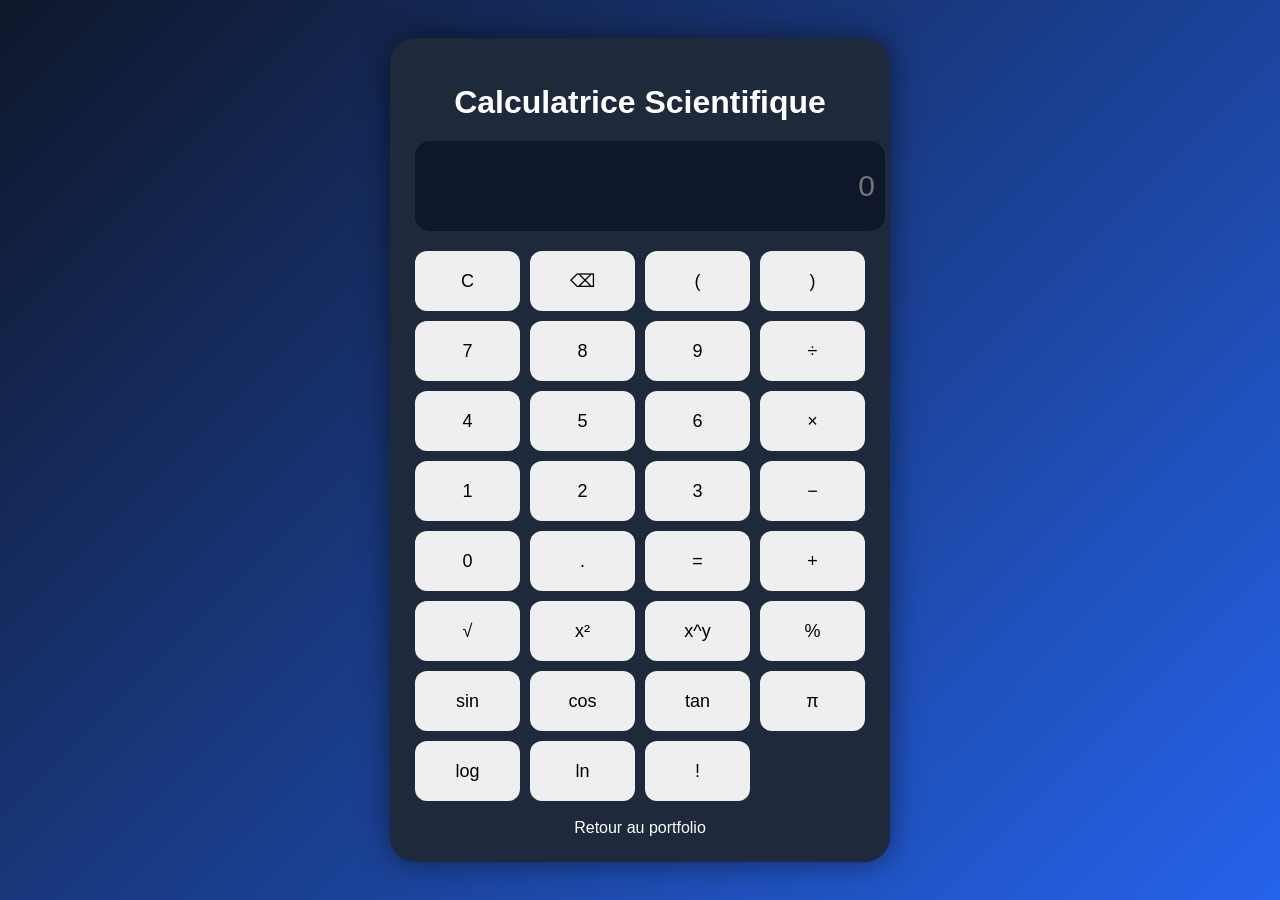
<file: projets/calculatrice.html>
<!DOCTYPE html>
<html lang="fr">
<head>

<meta charset="UTF-8">
<meta name="viewport" content="width=device-width, initial-scale=1.0">

<title>Calculatrice Scientifique</title>

<link rel="stylesheet" href="calculatrice.css">

</head>

<body>

<div class="calculatrice">

<h1>Calculatrice Scientifique</h1>

<input
type="text"
id="ecran"
readonly
placeholder="0"
>

<div class="boutons">

<button onclick="effacer()">C</button>
<button onclick="retour()">⌫</button>
<button onclick="ajouter('(')">(</button>
<button onclick="ajouter(')')">)</button>

<button onclick="ajouter('7')">7</button>
<button onclick="ajouter('8')">8</button>
<button onclick="ajouter('9')">9</button>
<button onclick="ajouter('/')">÷</button>

<button onclick="ajouter('4')">4</button>
<button onclick="ajouter('5')">5</button>
<button onclick="ajouter('6')">6</button>
<button onclick="ajouter('*')">×</button>

<button onclick="ajouter('1')">1</button>
<button onclick="ajouter('2')">2</button>
<button onclick="ajouter('3')">3</button>
<button onclick="ajouter('-')">−</button>

<button onclick="ajouter('0')">0</button>
<button onclick="ajouter('.')">.</button>
<button onclick="calculer()">=</button>
<button onclick="ajouter('+')">+</button>

<button onclick="racine()">√</button>
<button onclick="carre()">x²</button>
<button onclick="puissance()">x^y</button>
<button onclick="pourcentage()">%</button>

<button onclick="sin()">sin</button>
<button onclick="cos()">cos</button>
<button onclick="tan()">tan</button>
<button onclick="pi()">π</button>

<button onclick="log()">log</button>
<button onclick="ln()">ln</button>
<button onclick="factorielle()">!</button>

</div>

<br>

<a href="../index.html">
Retour au portfolio
</a>

</div>

<script src="calculatrice.js"></script>

</body>
</html>
</file>
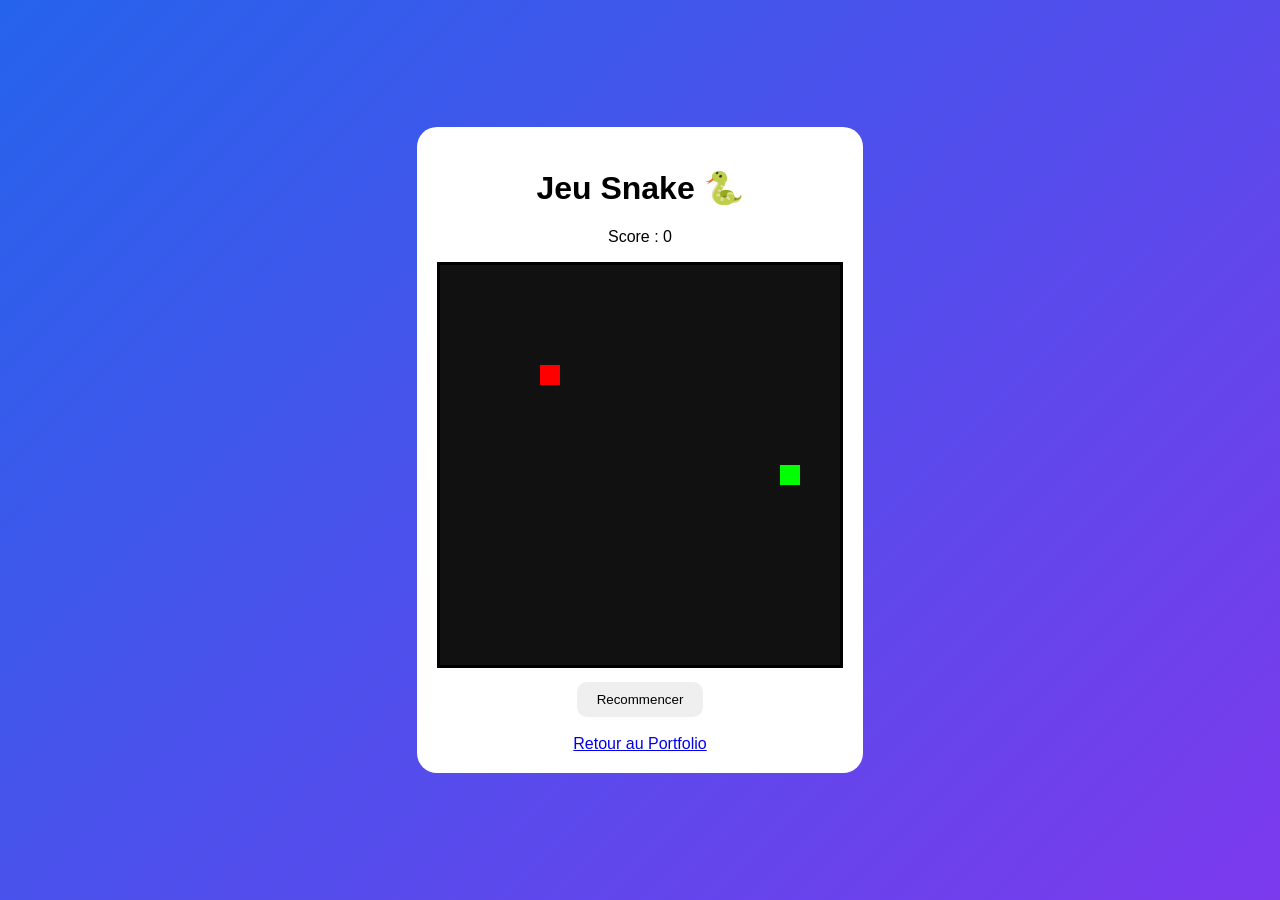
<file: projets/jeu.html>
<!DOCTYPE html>
<html lang="fr">
<head>
<meta charset="UTF-8">
<meta name="viewport" content="width=device-width, initial-scale=1.0">

<title>Jeu Snake</title>

<link rel="stylesheet" href="jeu.css">
</head>

<body>

<div class="container">

<h1>Jeu Snake 🐍</h1>

<p>Score : <span id="score">0</span></p>

<canvas id="jeu" width="400" height="400"></canvas>

<br>

<button onclick="recommencer()">
Recommencer
</button>

<br><br>

<a href="../index.html">
Retour au Portfolio
</a>

</div>

<script src="jeu.js"></script>

</body>
</html>
</file>
<file: projets/calculatrice.css>
body{

margin:0;

display:flex;

justify-content:center;

align-items:center;

height:100vh;

font-family:Arial,sans-serif;

background:
linear-gradient(
135deg,
#0f172a,
#2563eb
);

}

.calculatrice{

width:450px;

padding:25px;

background:#1e293b;

border-radius:25px;

box-shadow:
0 0 30px rgba(
0,
0,
0,
0.5
);

text-align:center;

}

h1{

color:white;

margin-bottom:20px;

}

#ecran{

width:100%;

height:70px;

font-size:30px;

padding:10px;

border:none;

border-radius:15px;

margin-bottom:20px;

text-align:right;

background:#0f172a;

color:#00ff88;

}

.boutons{

display:grid;

grid-template-columns:
repeat(4,1fr);

gap:10px;

}

button{

height:60px;

border:none;

border-radius:12px;

font-size:18px;

cursor:pointer;

transition:0.3s;

}

button:hover{

transform:scale(1.05);

}

a{

color:white;

text-decoration:none;

}
</file>
<file: projets/jeu.css>
body{
display:flex;
justify-content:center;
align-items:center;
height:100vh;
margin:0;
font-family:Arial,sans-serif;

background:linear-gradient(
135deg,
#2563eb,
#7c3aed
);
}

.container{
text-align:center;
background:white;
padding:20px;
border-radius:20px;
}

canvas{
border:3px solid black;
background:#111;
}

button{
padding:10px 20px;
border:none;
border-radius:10px;
cursor:pointer;
margin-top:10px;
}
</file>
